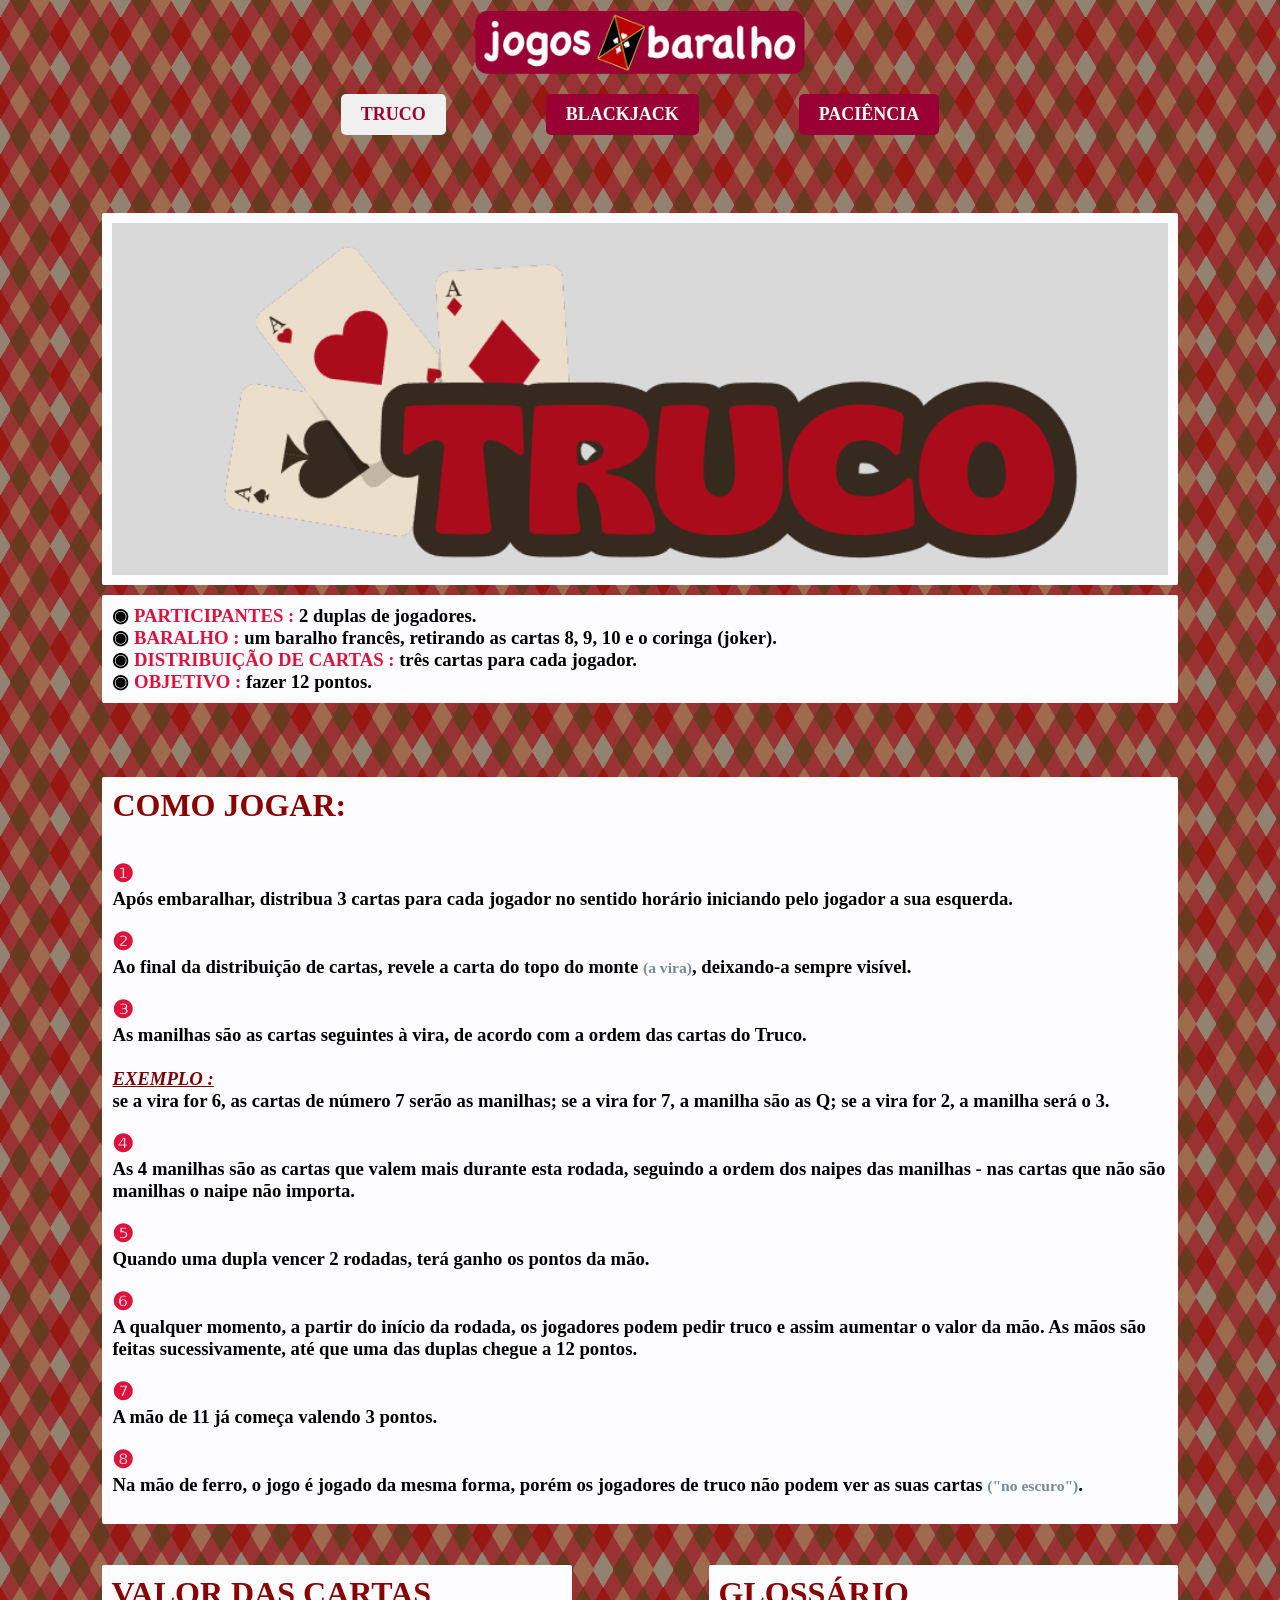
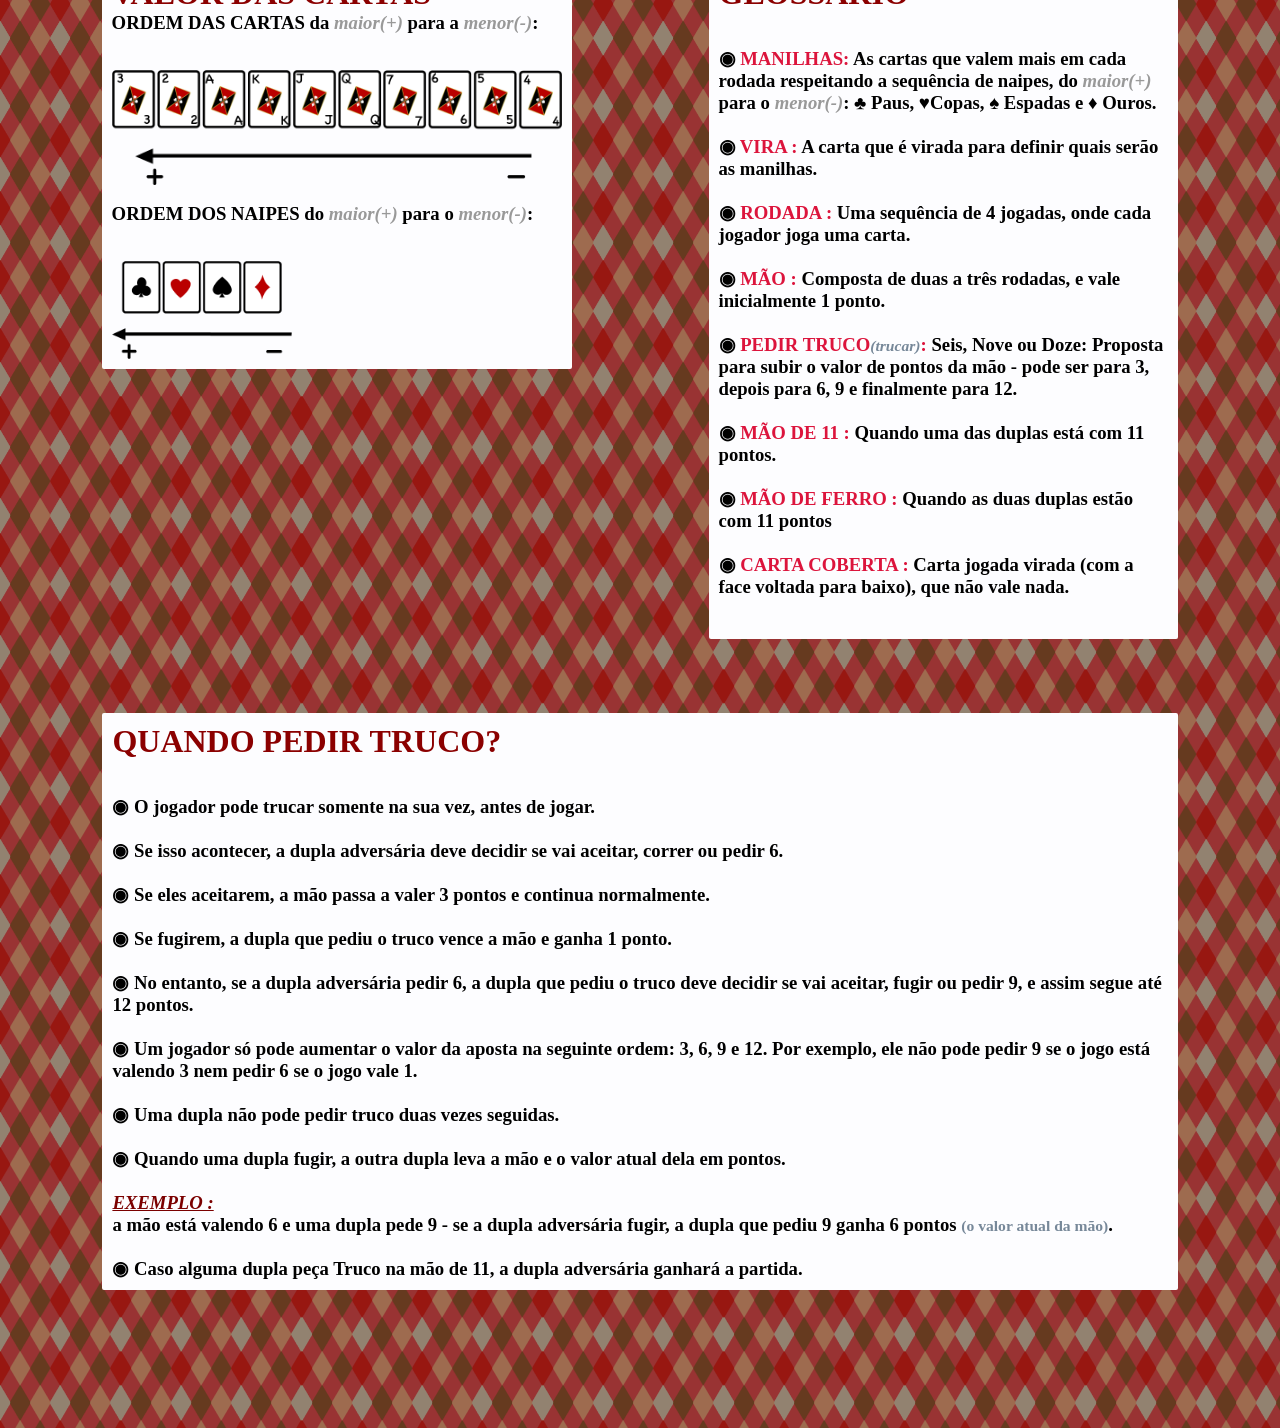
<file: index.html>
<html>

<head>
  <link rel="stylesheet" type="text/css" href="./truco.css">
</head>

<body>
  <header>
    <div class="container">
      <img src="./logo vermelha.png" alt="Logo do Site" class="logo">

      <nav class="abas">
        <a href="./index.html" class="truque">TRUCO</a>
        <a href="./blackjack.html" class="blaja">BLACKJACK</a>
        <a href="./paciencia.html" class="pasty">PACIÊNCIA</a>
      </nav>
    </div>

  </header>
  <main>
    <main class="trocar">

    <main class="maria">
    <!-- grade crida no gemini (teste 1) f-->
    <div class="grid-container">
      <!-- cabecalho foto -->
  <div class="bloco cabecalho">
    <img src="./logo udada truco.png" class="logtruco">

    <br>
  </div>
    <!-- testo da foto -->
     <div class="bloco testocabel">
  <h3>
     <p>◉ <b>PARTICIPANTES :</b> 2 duplas de jogadores.</p>
<p>◉ <B>BARALHO :</B> um baralho francês, retirando as cartas 8, 9, 10 e o coringa (joker).</p>
<p>◉ <B>DISTRIBUIÇÃO DE CARTAS :</B> três cartas para cada jogador.</p>
<p>◉ <B>OBJETIVO :</B> fazer 12 pontos.</p>
  </h3>
   </div>

  <div class="bloco dealer">
    <h1>
      
          COMO JOGAR:
      
    </h1>
  <!-- nova formataçao -->
<br><br>
<p><h2><b>❶</b></h2><h3>Após embaralhar, distribua 3 cartas para cada jogador no sentido horário iniciando pelo jogador a sua esquerda.</h3></p>
<br>
<p><h2><b>❷</b></h2><h3>Ao final da distribuição de cartas, revele a carta do topo do monte <small>(a vira)</small>, deixando-a sempre visível.</h3></p>
<br>
<p><h2><b>❸</b></h2>
  <h3>As manilhas são as cartas seguintes à vira, de acordo com a ordem das cartas do Truco.</P>
    <br>
    <P><i><U>EXEMPLO :</U></i> </P>
    
    <P>se a vira for 6, as cartas de número 7 serão as manilhas; se a vira for 7, a manilha são as Q; se a vira for 2, a manilha será o 3.</P></h3>
  </p>
<br>
<p><h2><b>❹</b></h2><h3>As 4 manilhas são as cartas que valem mais durante esta rodada, seguindo a ordem dos naipes das manilhas - nas cartas que não são manilhas o naipe não importa.</h3></p>
<br>
<p><h2><b>❺</b></h2><h3>Quando uma dupla vencer 2 rodadas, terá ganho os pontos da mão.</h3></p>
<br>
<p><h2><b>❻</b></h2><h3>A qualquer momento, a partir do início da rodada, os jogadores podem pedir truco e assim aumentar o valor da mão.
As mãos são feitas sucessivamente, até que uma das duplas chegue a 12 pontos.</h3></p>
<br>
<p><h2><b>❼</b></h2><h3> A mão de 11 já começa valendo 3 pontos.</h3></p>
<br>
<p><h2><b>❽</b></h2><h3>Na mão de ferro, o jogo é jogado da mesma forma, porém os jogadores de truco não podem ver as suas cartas <SMAll>("no escuro")</SMAll>.</h3></p>
<br>
  </div>

 <!-- valores das -->

  <div class="bloco valores"><h1>VALOR DAS CARTAS</h1>
    <h3>
      <b class="pintarpreto">
        
          ORDEM DAS CARTAS da <i class="mudarcordosinais">maior(+)</i> para a <i class="mudarcordosinais">menor(-)</i>:
        
      </b>
    </h3>
    <br><br>
    <img src="./ordem das cartas no truco(tranparente).png" CLASS="cartas">
    <br><br>
    <h3>
      <b class="pintarpreto">
        ORDEM DOS NAIPES do <i class="mudarcordosinais">maior(+)</i> para o <i class="mudarcordosinais">menor(-)</i>:
      </b>
    </h3>
    <BR></BR>
    <IMG src="./orden dos naipes no truco(com fundo trasnparente).png"CLASS="NAIPE">

   
  </div>
  
  <div class="bloco principal">
    <h1>
      
          GLOSSÁRIO
      
    </h1>
    <BR></BR>
    <h3>
      <p>◉ <b>MANILHAS:</b> As cartas que valem mais em cada rodada respeitando a sequência de naipes, do <i class="mudarcordosinais">maior(+)</i> para o <i class="mudarcordosinais">menor(-)</i>: ♣️ Paus, ♥️Copas, ♠️ Espadas e ♦️ Ouros.
      
      
      
      
      
      </p>
      <br>
      <p>◉ <B>VIRA :</B> A carta que é virada para definir quais serão as manilhas.</p>
      <br>
      <p>◉ <B>RODADA :</B> Uma sequência de 4 jogadas, onde cada jogador joga uma carta.</p>
      <br>
      <p>◉ <B>MÃO :</B> Composta de duas a três rodadas, e vale inicialmente 1 ponto.</p>
      <br>
      <p>◉ <B>PEDIR TRUCO<I><small>(trucar)</small></I>:</B> Seis, Nove ou Doze: Proposta para subir o valor de pontos da mão - pode ser para 3, depois para 6, 9 e finalmente para 12.</p>
      <br>
      <p>◉ <B>MÃO DE 11 :</B> Quando uma das duplas está com 11 pontos.</p>
      <br>
      <p>◉ <B>MÃO DE FERRO :</B> Quando as duas duplas estão com 11 pontos</p>
      <br>
      <p>◉ <B>CARTA COBERTA :</B> Carta jogada virada (com a face voltada para baixo), que não vale nada.</p>


<br>





    </h3>
  </div>
  
  
  
  <div class="bloco quando">
  <h1>
   
        QUANDO PEDIR TRUCO?
     
  </h1>  
  <BR></BR>
<h3>
   <p>◉ O jogador pode trucar somente na sua vez, antes de jogar.</p>
<br>
<p>◉ Se isso acontecer, a dupla adversária deve decidir se vai aceitar, correr ou pedir 6.</p>
<br>
<p>◉ Se eles aceitarem, a mão passa a valer 3 pontos e continua normalmente.</p>
<br>
<p>◉ Se fugirem, a dupla que pediu o truco vence a mão e ganha 1 ponto.</p>
<br>
<p>◉ No entanto, se a dupla adversária pedir 6, a dupla que pediu o truco deve decidir se vai aceitar, fugir ou pedir 9, e assim segue até 12 pontos.</p>
<br>
<p>◉ Um jogador só pode aumentar o valor da aposta na seguinte ordem: 3, 6, 9 e 12. Por exemplo, ele não pode pedir 9 se o jogo está valendo 3 nem pedir 6 se o jogo vale 1.</p>
<br>
<p>◉ Uma dupla não pode pedir truco duas vezes seguidas. </p>
<br>
  <p>◉ Quando uma dupla fugir, a outra dupla leva a mão e o valor atual dela em pontos.</p>
  <br>
  <p><i><u>EXEMPLO :</u></i></p>

   <P>a mão está valendo 6 e uma dupla pede 9 - se a dupla adversária fugir, a dupla que pediu 9 ganha 6 pontos <SMAll>(o valor atual da mão)</SMAll>.</p>
<br>
<p>◉ Caso alguma dupla peça Truco na mão de 11, a dupla adversária ganhará a partida.</p>
 
</h3>
  







  
  
  
  
  </div>
 
  
  
  
  

    
       
    

      
     

  <div class="codegeas"></div>
      <div class="gadget"></div>

     



     
    </div>
    </main>
</main>
  </main>
  <footer>

  </footer>
</body>

</html>
</file>
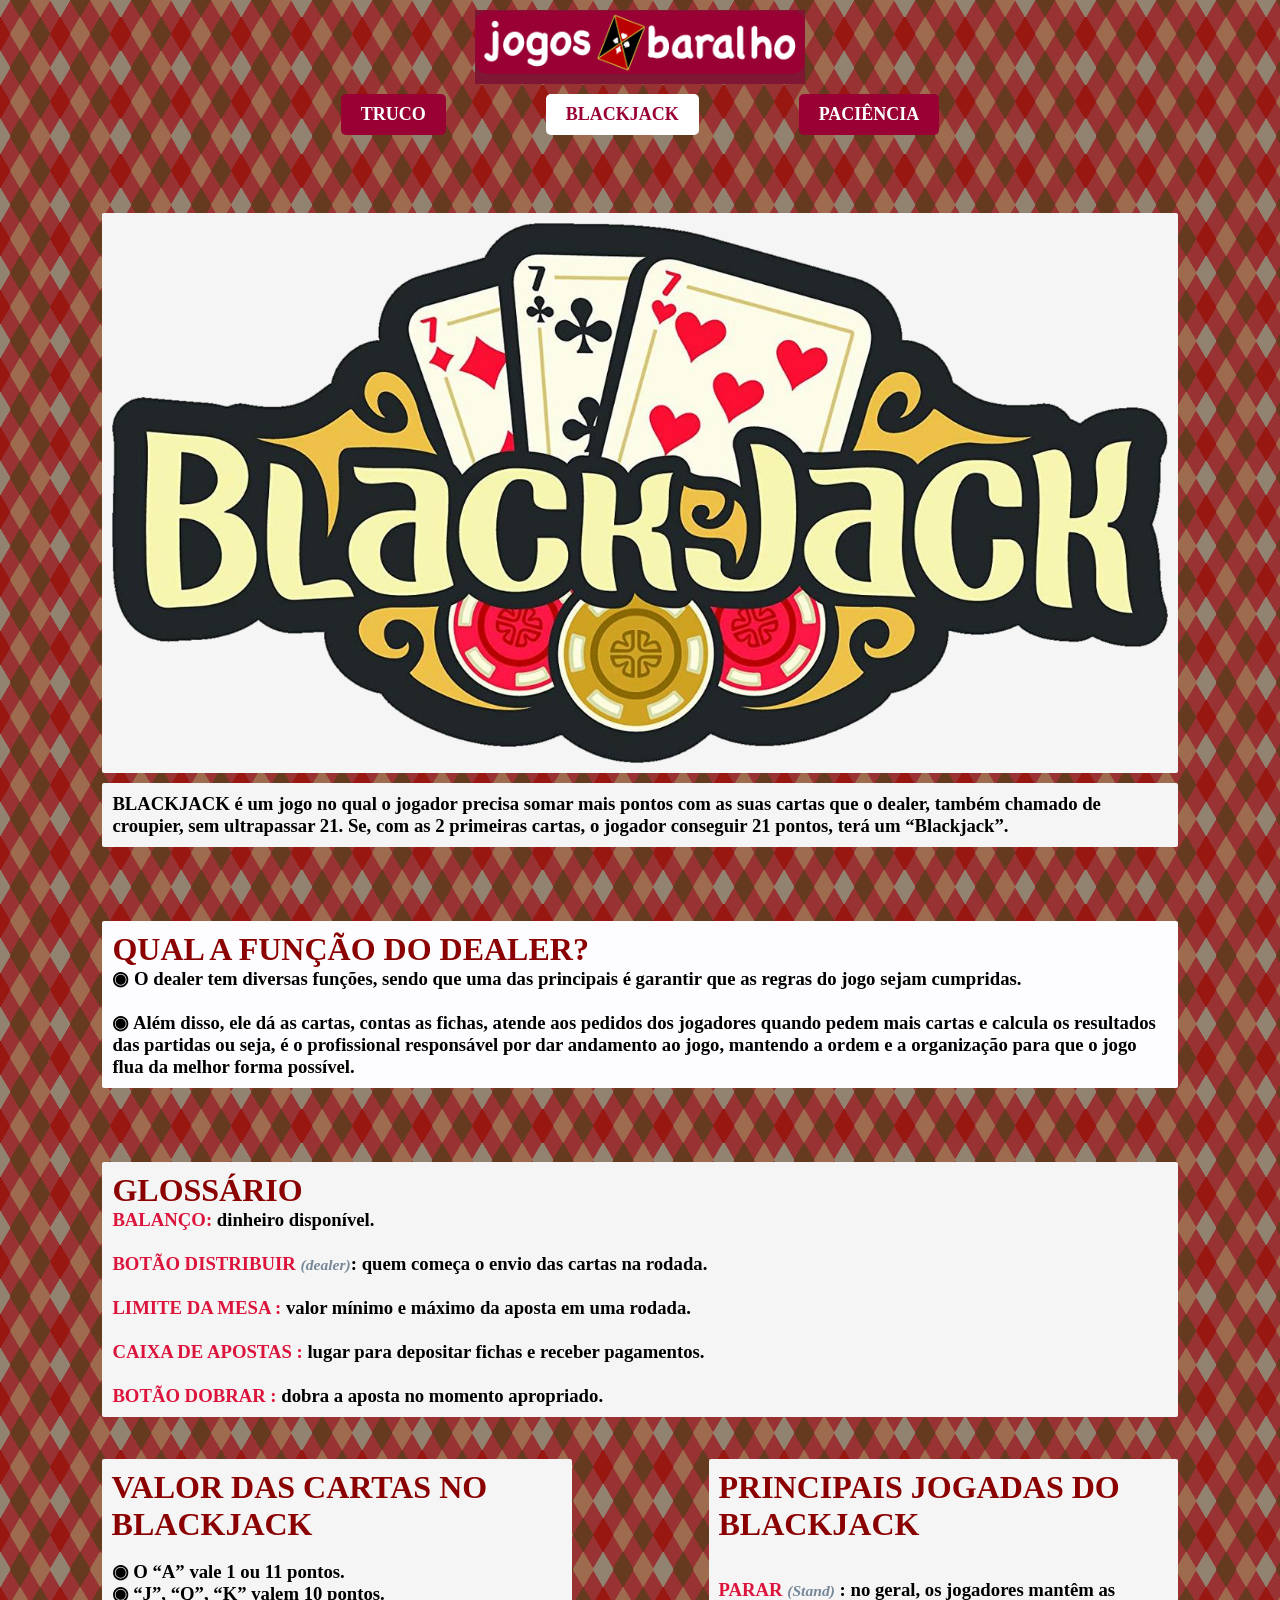
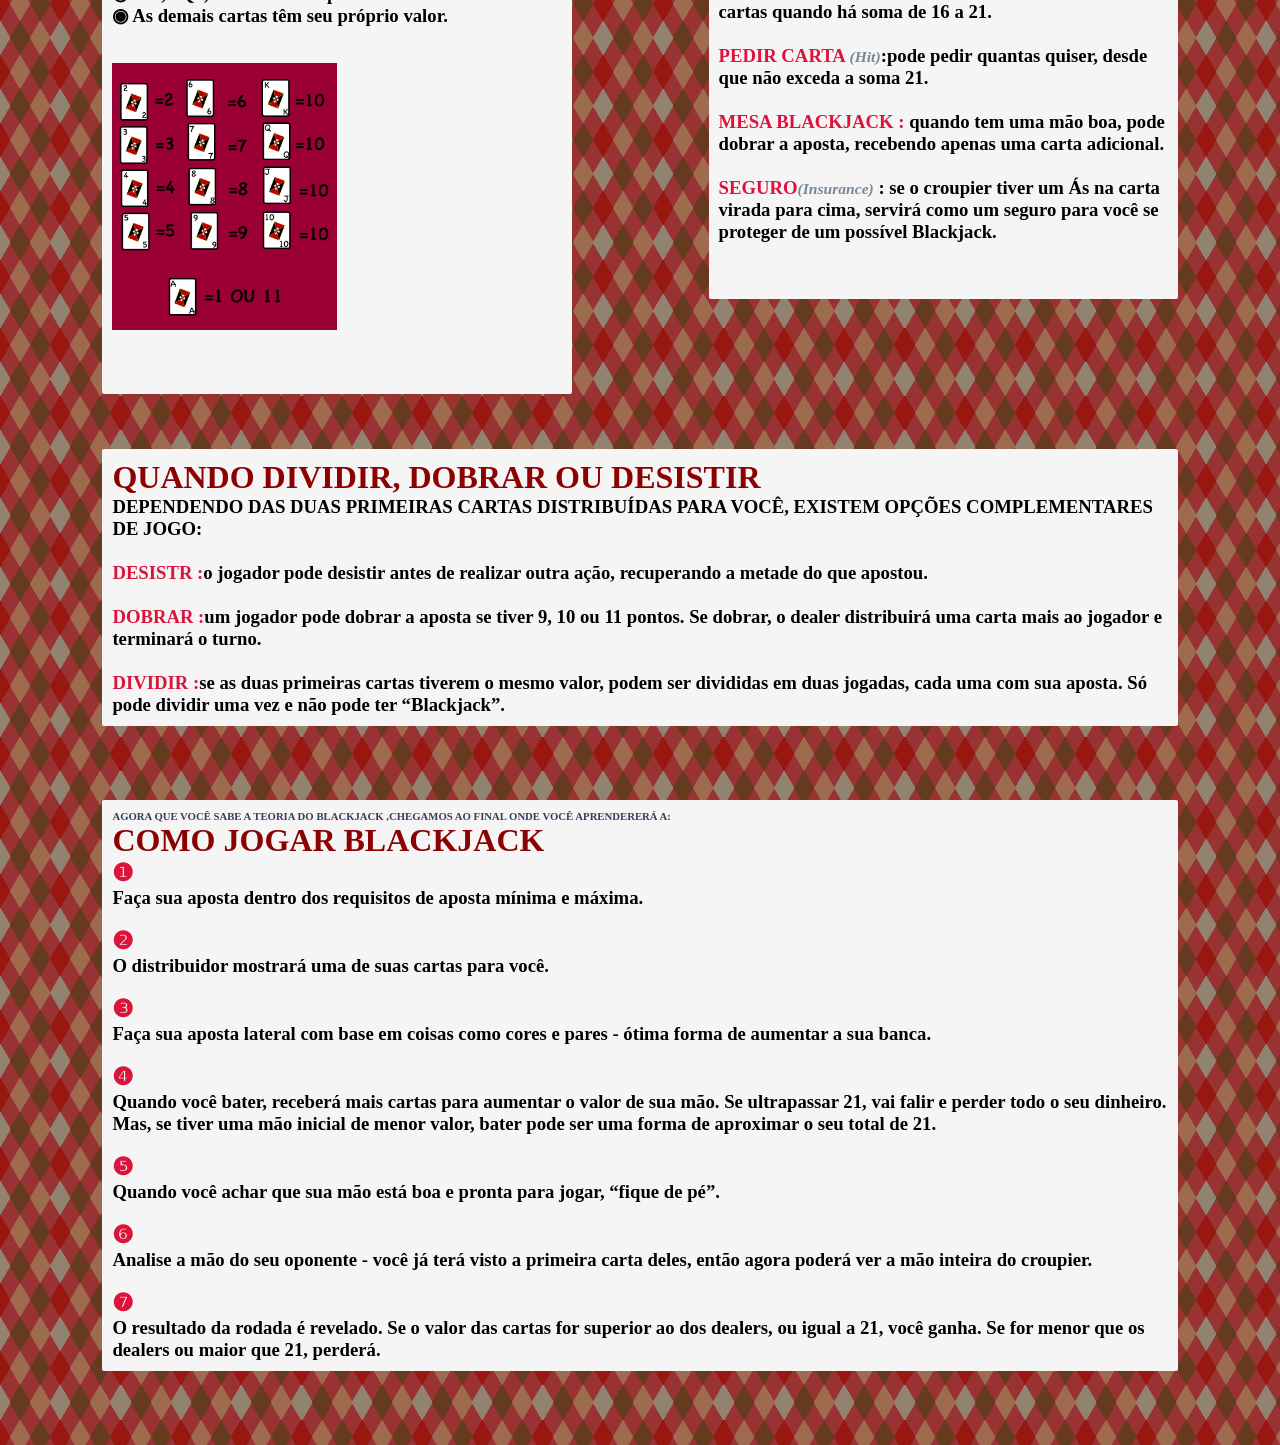
<file: blackjack.html>
<html>
<head>
<link rel="stylesheet" type="text/css" href="./blackjack.css">
</head>
<body>
    <header>
<div class="container">
    <img src="./logo vermelha.png" alt="Logo do Site" class="logo">
    
    <nav class="abas">
        <a href="./index.html" class="truque">TRUCO</a> 
        <a href="./blackjack.html" class="blaja">BLACKJACK</a>
        <a href="./paciencia.html" class="pasty">PACIÊNCIA</a>
    </nav>
</div>
    </header>
    <main>
<!-- grade crida no gemini (teste 1) -->
<div class="grid-container">
  <!-- o que é o blackjack -->
   <div class="bloco cabecalho">
    <img src="./logo blajcka.png" class="cabecalhotruco">
 
   
   


   
  </div>

<!-- div do texto do blajack -->
 <div class="bloco textbals">
 <H3>
        <P>
            BLACKJACK é um jogo no qual o jogador precisa somar mais pontos com as suas cartas que o dealer, também chamado de croupier, sem ultrapassar 21. Se, com as 2 primeiras cartas, o jogador conseguir 21 pontos, terá um “Blackjack”.
        </P>
    </H3>
 </div>






  <!-- função do dealer -->
  <div class="bloco dealer">
<h1>
    <p>
        QUAL A FUNÇÃO DO DEALER?
    </p>
</h1>
<H3>
    <P>◉ O dealer tem diversas funções, sendo que uma das principais é garantir que as regras do jogo sejam cumpridas.</P>
    <br>
    <P>◉ Além disso, ele dá as cartas, contas as fichas, atende aos pedidos dos jogadores quando pedem mais cartas e calcula os resultados das partidas ou seja, é o profissional responsável por dar andamento ao jogo, mantendo a ordem e a organização para que o jogo flua da melhor forma possível.</P>
</H3>
  </div>
  <!-- div criada para dar espaço na 2 coluna -->
   <div class="entreclas2"></div>


<!-- glossario -->
  <div class="bloco glossario">
<H1>
    <P>
        GLOSSÁRIO
    </P>
</H1>
<H3>
    <P><B>BALANÇO:</B> dinheiro disponível.</P>
    <BR>
    <P><B>BOTÃO DISTRIBUIR </B><SMAll><I>(dealer)</I></SMAll>: quem começa o envio das cartas na rodada.</P>
    <br>
    <P><B>LIMITE DA MESA :</B> valor mínimo e máximo da aposta em uma rodada.</P>
    <br>
    <P><B>CAIXA DE APOSTAS :</B> lugar para depositar fichas e receber pagamentos.</P>
    <br>
    <P><B>BOTÃO DOBRAR :</B> dobra a aposta no momento apropriado.</P>
</H3>
</div>

<!-- valore das cartas -->
  <div class="bloco valores">
    <H1>
        <P>
            VALOR DAS CARTAS NO BLACKJACK
        </P>
    </H1>
    <br>
    <H3>
    <P>◉ O “A” vale 1 ou 11 pontos.</P>
    <P>◉ “J”, “Q”, “K” valem 10 pontos.</P>
    <P>◉ As demais cartas têm seu próprio valor.</P>
</H3>
    <br><br>
    <img src="./cartasbj.jpg" class="cartas21">
  </div>
  <!-- principais jogads -->
  
  <div class="bloco principal">
<h1>
    <p>
        PRINCIPAIS JOGADAS DO BLACKJACK
    </p>
</h1>
<br>
<br>
<H3>
<P><b>PARAR </b><i><small>(Stand)</small></i> : no geral, os jogadores mantêm as cartas quando há soma de 16 a 21.</P>
<br>
<P><b>PEDIR CARTA </b><i><small>(Hit)</small></i>:pode pedir quantas quiser, desde que não exceda a soma 21.</P>
<br>
<P><b>MESA BLACKJACK :</b> quando tem uma mão boa, pode dobrar a aposta, recebendo apenas uma carta adicional. </P>
<br>
<P><b>SEGURO</b><i><small>(Insurance)</small></i> :  se o croupier tiver um Ás na carta virada para cima, servirá como um seguro para você se proteger de um possível Blackjack.</P>
</H3>
  </div>
  
  <!-- QUANDO DVIVIR OU DOBRAR  -->
  
  <div class="bloco quando">
<H1>
    <P>
        QUANDO DIVIDIR, DOBRAR OU DESISTIR
    </P>
</H1>
<H3>
    <P>DEPENDENDO DAS DUAS PRIMEIRAS CARTAS DISTRIBUÍDAS PARA VOCÊ, EXISTEM OPÇÕES COMPLEMENTARES DE JOGO:</P>
    <BR>
        <p><B>DESISTR :</B>o jogador pode desistir antes de realizar outra ação, recuperando a metade do que apostou.</p>
        <br>
        <p><B>DOBRAR :</B>um jogador pode dobrar a aposta se tiver 9, 10 ou 11 pontos. Se dobrar, o dealer distribuirá uma carta mais ao jogador e terminará o turno.</p>
        <br>
        <p><B>DIVIDIR :</B>se as duas primeiras cartas tiverem o mesmo valor, podem ser divididas em duas jogadas, cada uma com sua aposta. Só pode dividir uma vez e não pode ter “Blackjack”.</p>
</H3>
  </div>
 
  
  <!-- PASSO APASSO -->
  <div class="bloco passo">
<H6>
    AGORA QUE VOCÊ SABE A TEORIA DO BLACKJACK ,CHEGAMOS AO FINAL ONDE VOCÊ APRENDERERÁ A:
</H6>



    <h1>
    <p>
        COMO JOGAR BLACKJACK
    </p>
</h1>

    <P><h2><B>❶</B></h2><h3>Faça sua aposta dentro dos requisitos de aposta mínima e máxima.</h3></P>
    <br>
    <P><h2><B>❷</B></h2><h3>O distribuidor mostrará uma de suas cartas para você.</h3></P>
    <br>
    <P><h2><B>❸</B></h2><h3>Faça sua aposta lateral com base em coisas como cores e pares - ótima forma de aumentar a sua banca.</h3></P>
    <br>
    <P><h2><B>❹</B></h2><h3>Quando você bater, receberá mais cartas para aumentar o valor de sua mão. Se ultrapassar 21, vai falir e perder todo o seu dinheiro. Mas, se tiver uma mão inicial de menor valor, bater pode ser uma forma de aproximar o seu total de 21.

</h3></P>
    <br>
    <P><h2><B>❺</B></h2><h3>Quando você achar que sua mão está boa e pronta para jogar, “fique de pé”.</h3></P>
    <br>
    <P><h2><B>❻</B></h2><h3>Analise a mão do seu oponente - você já terá visto a primeira carta deles, então agora poderá ver a mão inteira do croupier. </h3></P>
    <br>
    <P><h2><B>❼</B></h2><h3>O resultado da rodada é revelado. Se o valor das cartas for superior ao dos dealers, ou igual a 21, você ganha. Se for menor que os dealers ou maior que 21, perderá.</h3></P>
  

  </div>
  
  
  
  
  
</div>


    </main>
    <footer>

    </footer>
</body>
</html>
</file>
<file: truco.css>
*{
margin:0;
padding: 0;
}
header{
    /* background-image: url(../fundopibranco.png); */
    background-color: yellow;
}
footer{
    background-color: royalblue;
}
body{
    background-color: black;
    background-image: url(./trasparenciafundo1000.png);
}


.container{
    background-image: url(./trasparenciafundo1000.png);
    background-color: #993333;
    /* background-color: rgb(177, 78, 205); */
    position: fixed;
    width: 100%;
    z-index: 1000;
}

main{
    background-image: url(./trasparenciafundo1000.png);
    background-color: #993333;
    
    /* background-color: black; */
}
/* Centraliza tudo na tela */
.container {
    display: flex;
    flex-direction: column;
    align-items: center;
    padding-bottom: 10px;
 
   
     /* Faz o container ocupar toda a altura da tela */
    font-family: COPPERPLATE;
    gap: 10px; /* Distância de 30px entre a logo e as abas */
}

/* Tamanho da Logo */
.logo {
    width: 330px; /* Ajuste o tamanho conforme sua necessidade */
    height: auto;
    margin-top: 10px;
}

/* Estilização das Abas */
.abas {
    display: flex;
    gap: 100px; /* Espaçamento entre as abas */
}
.truque{
    text-decoration: none;
    color:#990033;
    font-size: 18px;
    font-weight: bold;
    padding: 10px 20px;
    border-radius: 5px;
    background-color: #f0f0f0;
    transition: background-color 0.3s;
}


.pasty{
 text-decoration: none;
    color:white;
    font-size: 18px;
    font-weight: bold;
    padding: 10px 20px;
    border-radius: 5px;
    background-color: #990033;
    transition: background-color 0.3s;
}

.blaja{
text-decoration: none;
    color:white;
    font-size: 18px;
    font-weight: bold;
    padding: 10px 20px;
    border-radius: 5px;
    background-color: #990033;
    transition: background-color 0.3s;
}


/* agora comeca o main */
/* teste do gemini */
/* Configuração do fundo e espaçamento geral */

/* O Contêiner da Grade */
.grid-container {
  display: grid;
  /* Cria duas colunas de tamanhos iguais */
 grid-template-columns: 1fr 1fr 1fr 1fr ; 
  /* Define o espaçamento (linhas brancas da imagem) */
  gap: 10px; 
   padding-top: 200px;
  /* Desenha o mapa do layout */
  grid-template-areas:
"cabecalho cabecalho cabecalho cabecalho"
"testocabel testocabel testocabel testocabel"
    "dealer dealer dealer dealer "
    "valores valores principal principal "
    "valores valores principal principal "
    "gadget gadget principal principal"
    "gadget gadget principal principal"
    "quando quando quando quando "

    ;
    font-family: copperplate;
}

/* Estilo visual padrão dos blocos (cor azulada da imagem) */
.bloco {
  background-color: #FDFDFF;
  color: #3b3b5c;
  padding: 10px;
  
  
 
  font-weight: bold;
  border-radius: 2px;
}

/* Vinculando cada classe à sua respectiva área no mapa */
.cabecalho { grid-area: cabecalho;
    min-height: 60px; 
    max-height: fit-content;
    margin-left: 8%; 
    margin-right: 8%;
    margin-top:1%;
    display: block;
}
.dealer{ grid-area:  dealer;
 min-height: 60px; 
    margin-left: 8%; 
    margin-right: 8%;
    margin-top: 5%;
    /* background-color: ; */
}



.principal { grid-area: principal; 
    min-height: 40px; 
    margin-left: 10%; 
    margin-right: 16%;
    margin-top: 5%;}

.valores { grid-area: valores;
     min-height: 40px;
     margin-top: 5%;
     margin-left: 16%;
      margin-right:10%;
    display: block; }

.quando   { grid-area: quando; 
    min-height: 40px;
    margin-top: 5%;
     margin-left: 8%; 
     margin-right: 8%;
     margin-bottom: 10%;}




.testocabel{ grid-area: testocabel;
    min-height: 60px; 
    margin-left: 8%; 
    margin-right: 8%;
    margin-top: 0%;
}


.gadget{background-color:none;grid-area: gadget;min-height: 200px;margin-top: 30px; margin-left: 30px; margin-right: 30px;margin-bottom: 30px;}
/* edição das iagens dos naipes e das cartas */
.cartas{
    width: 100%;
}
.naipe{
    width: 40%;
}
.logtruco{
    width: 100%;
    background-color:#d9d9d9;
}
/* TESTOS */
h3{
    color: BLACK;
}
B{
    color:crimson;
}
H1{
    color:darkred;
}
small{
    color: lightslategray;
}
U{
    color: #7b0000;
}
i{
    color: #333333;
}
/* cor dos texto da are "va;or das cartas" */
.pintarpreto{
    color: black;
}
.mudarcordosinais{
 color:#999999;
}
/* tentativa de responsfividade parte 333333 */




/*aqui comoça responsividade  */


/* ==========================================================================
   2. REGRAS DE RESPONSIVIDADE PARA TABLETS (Telas até 1023px)
   ========================================================================== */
@media (max-width: 1023px) {
    .logo {
        width: 280px;
    }

    .abas {
        gap: 35px; /* Diminui o recuo largo entre as abas do menu */
    }

    .grid-container {
        padding-top: 180px; /* Reduz a distância por conta do encolhimento do menu */
    }

    /* Reduz as margens laterais grandes para o conteúdo ocupar mais espaço na tela */
    .cabecalho, .dealer, .testocabel, .quando {
        margin-left: 4%;
        margin-right: 4%;
    }

    /* Ajusta as margens dos blocos que dividem espaço lado a lado */
    .valores, .gadget {
        margin-left: 4%;
        margin-right: 2%;
    }

    .principal {
        margin-left: 2%;
        margin-right: 4%;
    }
}


/* ==========================================================================
   3. REGRAS DE RESPONSIVIDADE PARA CELULARES (Telas até 767px)
   ========================================================================== */
@media (max-width: 767px) {
    .logo {
        width: 60%;
        max-width: 220px;
    }

    /* Permite que o menu quebre em linhas adicionais se faltar espaço lateral */
    .abas {
        flex-wrap: wrap;
        justify-content: center;
        gap: 10px;
        width: 100%;
        padding: 0 15px;
    }

    .truque, .pasty, .blaja {
        font-size: 14px;
        padding: 8px 12px;
        flex: 1 1 auto;
        text-align: center;
    }

    /* Transforma a grade de 4 colunas em 1 coluna vertical única */
    .grid-container {
        grid-template-columns: 1fr; 
        gap: 15px;
        padding-top: 220px; /* Compensa a quebra de linha do menu no mobile */
        padding-left: 15px;
        padding-right: 15px;
        /* Reordena o mapa para empilhar tudo de cima a baixo */
        grid-template-areas:
            "cabecalho"
            "testocabel"
            "dealer"
            "valores"
            "gadget"
            "principal"
            "quando";
    }

    /* Reseta as margens laterais pesadas e alturas mínimas fixas no mobile */
    .cabecalho, .dealer, .principal, .valores, .quando, .testocabel, .gadget {
        margin-left: 0;
        margin-right: 0;
        margin-top: 15px;
        margin-bottom: 5px;
        min-height: auto; 
    }

    /* Espaçamento final na última seção da página */
    .quando {
        margin-bottom: 35px;
    }

    /* Amplia o tamanho dos elementos gráficos menores na tela compacta */
    .naipe {
        width: 60%; 
        display: block;
        margin: 0 auto; /* Centraliza o naipe dentro do bloco */
    }
}
</file>
<file: blackjack.css>
*{
margin: 0;
padding: 0;
}

.container{
    background-image: url(./trasparenciafundo1000.png);
    background-color:#993333;
    position: fixed;
    width: 100%;
    z-index: 1000;
}


main{
    background-image: url(./trasparenciafundo1000.png);
    background-color: #993333;
}
/* Centraliza tudo na tela */
.container {
    display: flex;
    flex-direction: column;
    align-items: center;
    padding-bottom: 10px;
 
   
     /* Faz o container ocupar toda a altura da tela */
    font-family: copperplate;
    gap: 10px; /* Distância de 30px entre a logo e as abas */

}

/* Tamanho da Logo */
.logo {
    width: 330px; /* Ajuste o tamanho conforme sua necessidade */
    height: auto;
    margin-top: 10px;
    background-color:#7f1734;
}

/* Estilização das Abas */
.abas {
    display: flex;
    gap: 100px; /* Espaçamento entre as abas */
}
.truque{
    text-decoration: none;
    color:white;
    font-size: 18px;
    font-weight: bold;
    padding: 10px 20px;
    border-radius: 5px;
    background-color: #990033;
    transition: background-color 0.3s;
}


.pasty{
 text-decoration: none;
    color:white;
    font-size: 18px;
    font-weight: bold;
    padding: 10px 20px;
    border-radius: 5px;
    background-color: #990033;
    transition: background-color 0.3s;
}

.blaja{
text-decoration: none;
    color:#990033;
    font-size: 18px;
    font-weight: bold;
    padding: 10px 20px;
    border-radius: 5px;
    background-color: white;
    transition: background-color 0.3s;
}
/* main (teste do ia google */

/* O Contêiner da Grade */
.grid-container {
  display: grid;
  /* Cria duas colunas de tamanhos iguais */
  grid-template-columns: 1fr 1fr 1fr 1fr ; 
  /* Define o espaçamento (linhas brancas da imagem) */
  gap: 10px; 
   padding-top: 200px;
  /* Desenha o mapa do layout */
  grid-template-areas:
    "cabecalho cabecalho cabecalho cabecalho"
    "textbals textbals textbals textbals"
    "dealer dealer dealer dealer "
    "glossario glossario glossario glossario "
    "valores valores principal principal "
    "valores valores principal principal "
    
    "quando quando quando quando "
    "passo passo passo passo  ";
    font-family: copperplate;
}

/* Estilo visual padrão dos blocos (cor azulada da imagem) */
.bloco {
  background-color: whitesmoke;
  color: #3b3b5c;
  padding: 10px;
  
  
 
  font-weight: bold;
  border-radius: 2px;
}

/* Vinculando cada classe à sua respectiva área no mapa */
.cabecalho { 
    grid-area: cabecalho;
    min-height: 60px; 
    max-height: fit-content;
    margin-left: 8%; 
    margin-right: 8%;
    margin-top: 1%;
    display: block;
}
.cabecalho img{
    justify-content: center;
}
.dealer{ grid-area:  dealer;
 min-height: 60px; 
    margin-left: 8%; 
    margin-right: 8%;
    margin-top: 5%;
    background-color: #fdfdff;
}

.glossario { grid-area: glossario; 
    min-height: 200px;
    margin-left: 8%;
     margin-right: 8%;
     margin-top: 5%;}

.principal { grid-area: principal; 
    min-height: 420px; 
    margin-left: 10%; 
    margin-right: 16%;
    margin-top: 5%;
margin-bottom: 20%;}

.valores { grid-area: valores;
     min-height: 42%;
     margin-top: 5%;
     margin-left: 16%;
      margin-right: 10%;
    display: block; 
    margin-bottom: 5%;
}

/* .entreclas2 { grid-area: entreclas2;
     min-height: 420px;
     margin-top: 30px;
     margin-left: 30px;
      margin-right: 30px;
    background-color: none;} */
.textbals{ grid-area: textbals;
    min-height: 10px;
    margin-top: 0%;
     margin-left: 8%; 
     margin-right: 8%;
     background-color: whitesmoke;
}

.quando   { grid-area: quando; 
    min-height: 100px;
    margin-top: 1%;
     margin-left: 8%; 
     margin-right: 8%;}


.passo{ grid-area: passo; 
    min-height: 200px;
    margin-top: 5%;
     margin-left: 8%; 
     margin-right: 8%;
     margin-bottom: 5%;}

/* foto do cabecalho */
.cabecalhotruco{
    width: 100%;
     justify-content:center;
}

.cartas21{
    min-width: 50%;
    max-width: 50%;

}
/* TEXTO */
B{
    color:crimson;
}

I{
    color: lightslategrey;
}
H1{
    color: darkred;
}

h3{
    color: BLACK;
}
p{
    /* background-color: black; */
}


/* tentativa de responsividade(parte 2) */







/* ==========================================================================
   2. REGRAS DE RESPONSIVIDADE PARA TABLETS (Telas até 1023px)
   ========================================================================== */
@media (max-width: 1023px) {
    .logo {
        width: 280px;
    }

    .abas {
        gap: 30px; /* Diminui o espaçamento grande entre os botões */
    }

    .grid-container {
        padding-top: 180px; /* Ajusta a distância do topo */
    }

    /* Reduz as margens laterais agressivas para o conteúdo respirar melhor no tablet */
    .cabecalho, .dealer, .glossario, .textbals, .quando, .passo {
        margin-left: 4%;
        margin-right: 4%;
    }

    /* Suaviza as margens das seções que ficam lado a lado */
    .valores {
        margin-left: 4%;
        margin-right: 2%;
    }

    .principal {
        margin-left: 2%;
        margin-right: 4%;
        margin-bottom: 10%;
    }
}


/* ==========================================================================
   3. REGRAS DE RESPONSIVIDADE PARA CELULARES (Telas até 767px)
   ========================================================================== */
@media (max-width: 767px) {
    /* Diminui e adapta a logo */
    .logo {
        width: 60%;
        max-width: 220px;
    }

    /* Se os botões não couberem na mesma linha, eles quebram de forma organizada */
    .abas {
        flex-wrap: wrap;
        justify-content: center;
        gap: 10px;
        width: 100%;
        padding: 0 15px;
    }

    .truque, .pasty, .blaja {
        font-size: 14px;
        padding: 8px 12px;
        flex: 1 1 auto;
        text-align: center;
    }

    /* Muda o Grid de 4 colunas para 1 coluna vertical */
    .grid-container {
        grid-template-columns: 1fr; 
        gap: 15px;
        padding-top: 220px; /* Aumentado pois o menu em duas linhas fica mais alto */
        padding-left: 15px;
        padding-right: 15px;
        /* Alinha todas as áreas verticalmente */
        grid-template-areas:
            "cabecalho"
            "textbals"
            "dealer"
            "glossario"
            "valores"
            "principal"
            "quando"
            "passo";
    }

    /* Reseta completamente as margens laterais grandes e as alturas fixas exageradas no mobile */
    .cabecalho, .dealer, .glossario, .principal, .valores, .textbals, .quando, .passo {
        margin-left: 0;
        margin-right: 0;
        margin-top: 10px;
        margin-bottom: 5px;
        min-height: auto; 
    }

    /* Garante espaçamento na última seção da página */
    .passo {
        margin-bottom: 30px;
    }

    /* Faz com que a imagem interna de cartas ocupe mais espaço na tela pequena */
    .cartas21 {
        min-width: 80%;
        max-width: 100%;
    }
}
</file>
